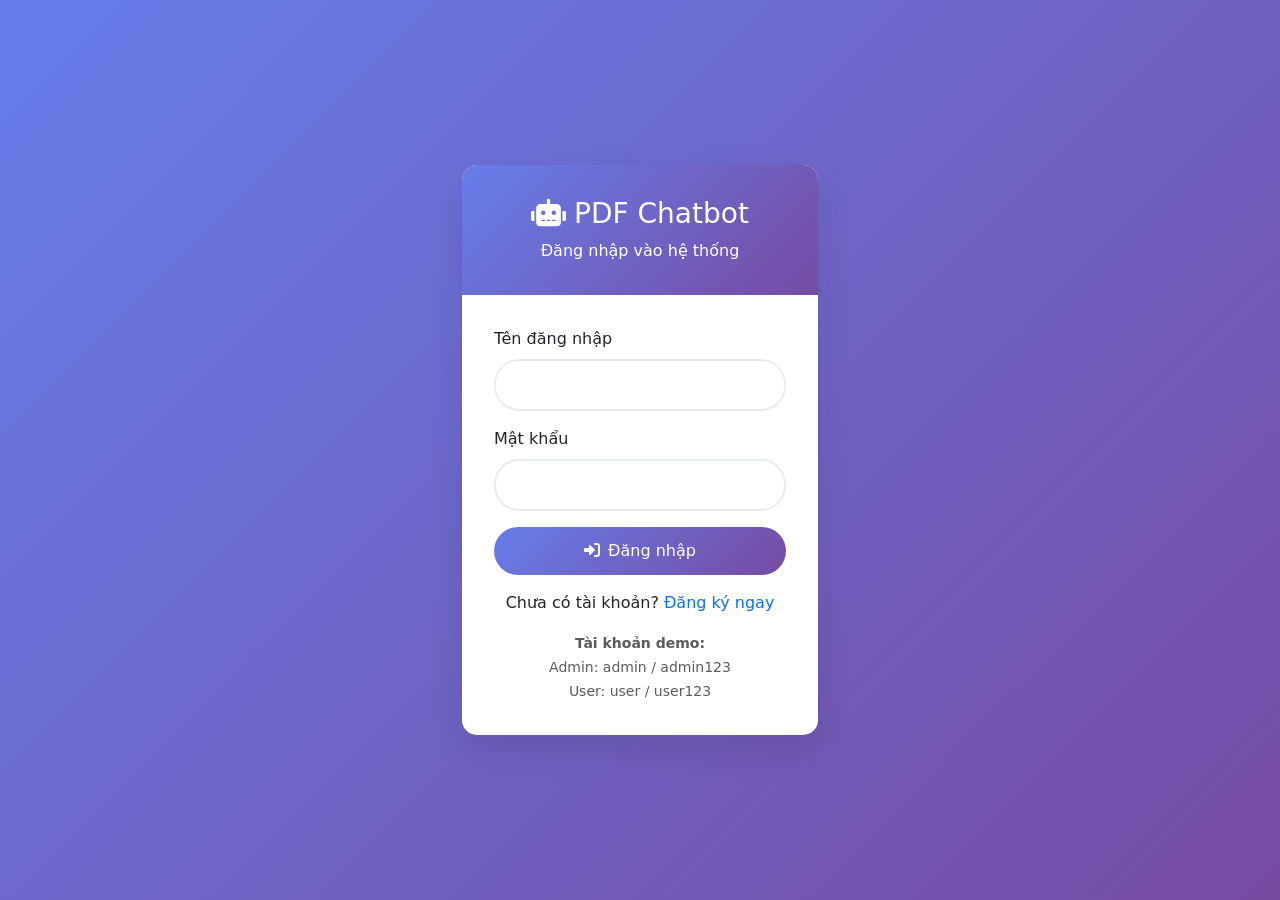
<file: templates/login.html>
<!DOCTYPE html>
<html lang="vi">
<head>
    <meta charset="UTF-8">
    <meta name="viewport" content="width=device-width, initial-scale=1.0">
    <title>Đăng nhập - Vietnamese PDF Chatbot</title>
    <link href="/static/robot.svg" rel="icon" type="image/svg+xml">
    <link href="https://cdn.jsdelivr.net/npm/bootstrap@5.1.3/dist/css/bootstrap.min.css" rel="stylesheet">
    <link href="https://cdnjs.cloudflare.com/ajax/libs/font-awesome/6.0.0/css/all.min.css" rel="stylesheet">
    <style>
        body {
            background: linear-gradient(135deg, #667eea 0%, #764ba2 100%);
            min-height: 100vh;
            display: flex;
            align-items: center;
        }
        .login-card {
            background: white;
            border-radius: 15px;
            box-shadow: 0 15px 35px rgba(0, 0, 0, 0.1);
            overflow: hidden;
        }
        .login-header {
            background: linear-gradient(135deg, #667eea 0%, #764ba2 100%);
            color: white;
            padding: 2rem;
            text-align: center;
        }
        .login-body {
            padding: 2rem;
        }
        .btn-primary {
            background: linear-gradient(135deg, #667eea 0%, #764ba2 100%);
            border: none;
            border-radius: 25px;
            padding: 12px 30px;
        }
        .form-control {
            border-radius: 25px;
            padding: 12px 20px;
            border: 2px solid #e9ecef;
        }
        .form-control:focus {
            border-color: #667eea;
            box-shadow: 0 0 0 0.2rem rgba(102, 126, 234, 0.25);
        }
        .alert {
            border-radius: 10px;
        }
    </style>
</head>
<body>
    <div class="container">
        <div class="row justify-content-center">
            <div class="col-md-6 col-lg-4">
                <div class="login-card">
                    <div class="login-header">
                        <h3><i class="fas fa-robot me-2"></i>PDF Chatbot</h3>
                        <p class="mb-0">Đăng nhập vào hệ thống</p>
                    </div>
                    <div class="login-body">
                        <div id="alert-container"></div>
                        
                        <form id="loginForm">
                            <div class="mb-3">
                                <label for="username" class="form-label">Tên đăng nhập</label>
                                <input type="text" class="form-control" id="username" required>
                            </div>
                            <div class="mb-3">
                                <label for="password" class="form-label">Mật khẩu</label>
                                <input type="password" class="form-control" id="password" required>
                            </div>
                            <div class="d-grid">
                                <button type="submit" class="btn btn-primary">
                                    <i class="fas fa-sign-in-alt me-2"></i>Đăng nhập
                                </button>
                            </div>
                        </form>
                        
                        <div class="text-center mt-3">
                            <p class="mb-0">Chưa có tài khoản? <a href="/register" class="text-decoration-none">Đăng ký ngay</a></p>
                        </div>
                        
                        <div class="text-center mt-3">
                            <small class="text-muted">
                                <strong>Tài khoản demo:</strong><br>
                                Admin: admin / admin123<br>
                                User: user / user123
                            </small>
                        </div>
                    </div>
                </div>
            </div>
        </div>
    </div>

    <script src="https://cdn.jsdelivr.net/npm/bootstrap@5.1.3/dist/js/bootstrap.bundle.min.js"></script>
    <script>
        document.getElementById('loginForm').addEventListener('submit', async (e) => {
            e.preventDefault();
            
            const username = document.getElementById('username').value;
            const password = document.getElementById('password').value;
            const alertContainer = document.getElementById('alert-container');
            
            try {
                const response = await fetch('/api/login', {
                    method: 'POST',
                    headers: {
                        'Content-Type': 'application/json',
                    },
                    body: JSON.stringify({ username, password })
                });
                
                const data = await response.json();
                
                if (response.ok) {
                    // Lưu token vào localStorage
                    localStorage.setItem('access_token', data.access_token);
                    localStorage.setItem('user', JSON.stringify(data.user));
                    
                    // Chuyển hướng đến dashboard
                    window.location.href = '/dashboard';
                } else {
                    alertContainer.innerHTML = `
                        <div class="alert alert-danger alert-dismissible fade show" role="alert">
                            ${data.detail}
                            <button type="button" class="btn-close" data-bs-dismiss="alert"></button>
                        </div>
                    `;
                }
            } catch (error) {
                alertContainer.innerHTML = `
                    <div class="alert alert-danger alert-dismissible fade show" role="alert">
                        Lỗi kết nối. Vui lòng thử lại.
                        <button type="button" class="btn-close" data-bs-dismiss="alert"></button>
                    </div>
                `;
            }
        });
    </script>
</body>
</html>
</file>
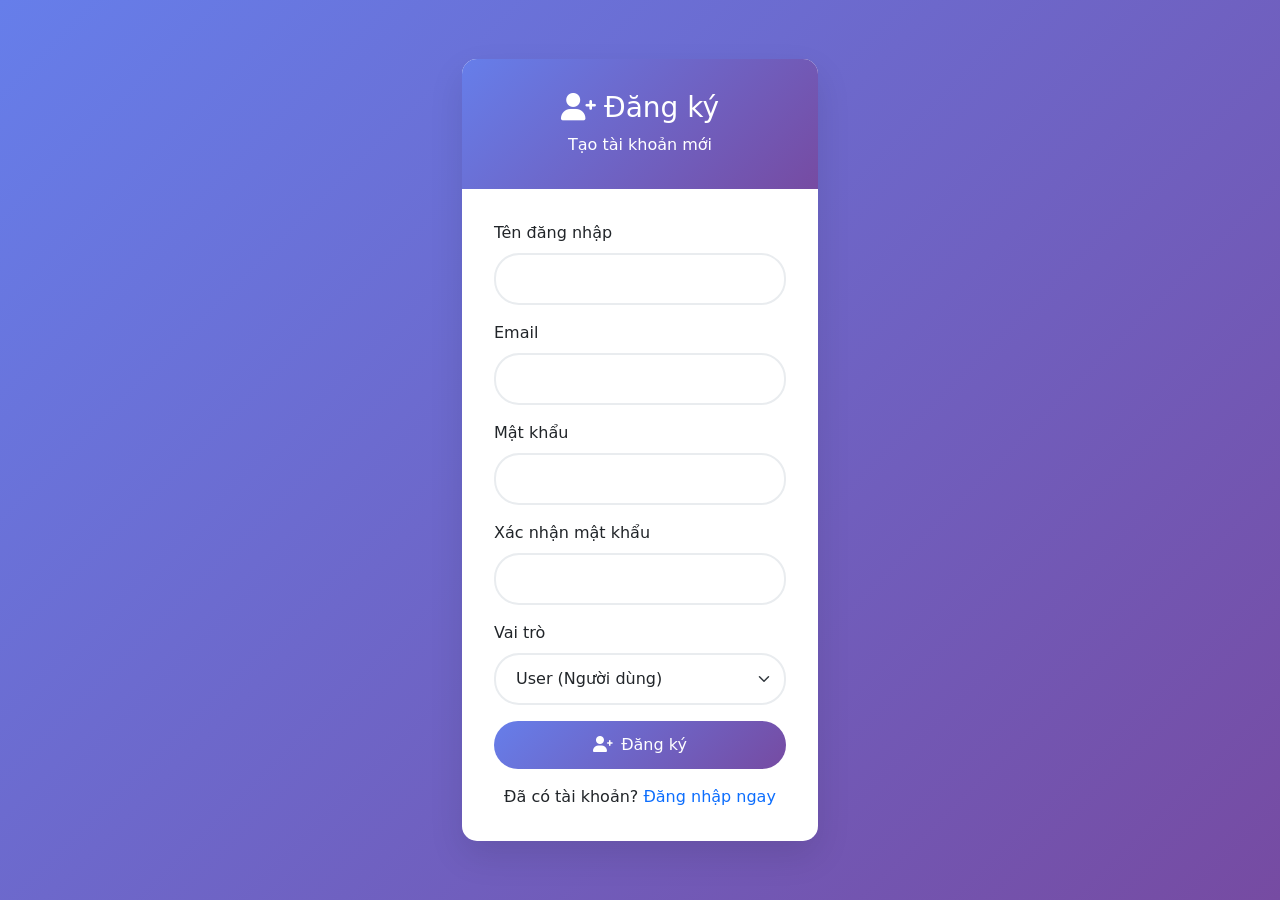
<file: templates/register.html>
<!DOCTYPE html>
<html lang="vi">
<head>
    <meta charset="UTF-8">
    <meta name="viewport" content="width=device-width, initial-scale=1.0">
    <title>Đăng ký - Vietnamese PDF Chatbot</title>
    <link href="/static/robot.svg" rel="icon" type="image/svg+xml">
    <link href="https://cdn.jsdelivr.net/npm/bootstrap@5.1.3/dist/css/bootstrap.min.css" rel="stylesheet">
    <link href="https://cdnjs.cloudflare.com/ajax/libs/font-awesome/6.0.0/css/all.min.css" rel="stylesheet">
    <style>
        body {
            background: linear-gradient(135deg, #667eea 0%, #764ba2 100%);
            min-height: 100vh;
            display: flex;
            align-items: center;
        }
        .register-card {
            background: white;
            border-radius: 15px;
            box-shadow: 0 15px 35px rgba(0, 0, 0, 0.1);
            overflow: hidden;
        }
        .register-header {
            background: linear-gradient(135deg, #667eea 0%, #764ba2 100%);
            color: white;
            padding: 2rem;
            text-align: center;
        }
        .register-body {
            padding: 2rem;
        }
        .btn-primary {
            background: linear-gradient(135deg, #667eea 0%, #764ba2 100%);
            border: none;
            border-radius: 25px;
            padding: 12px 30px;
        }
        .form-control, .form-select {
            border-radius: 25px;
            padding: 12px 20px;
            border: 2px solid #e9ecef;
        }
        .form-control:focus, .form-select:focus {
            border-color: #667eea;
            box-shadow: 0 0 0 0.2rem rgba(102, 126, 234, 0.25);
        }
        .alert {
            border-radius: 10px;
        }
    </style>
</head>
<body>
    <div class="container">
        <div class="row justify-content-center">
            <div class="col-md-6 col-lg-4">
                <div class="register-card">
                    <div class="register-header">
                        <h3><i class="fas fa-user-plus me-2"></i>Đăng ký</h3>
                        <p class="mb-0">Tạo tài khoản mới</p>
                    </div>
                    <div class="register-body">
                        <div id="alert-container"></div>
                        
                        <form id="registerForm">
                            <div class="mb-3">
                                <label for="username" class="form-label">Tên đăng nhập</label>
                                <input type="text" class="form-control" id="username" required>
                            </div>
                            <div class="mb-3">
                                <label for="email" class="form-label">Email</label>
                                <input type="email" class="form-control" id="email" required>
                            </div>
                            <div class="mb-3">
                                <label for="password" class="form-label">Mật khẩu</label>
                                <input type="password" class="form-control" id="password" required>
                            </div>
                            <div class="mb-3">
                                <label for="confirmPassword" class="form-label">Xác nhận mật khẩu</label>
                                <input type="password" class="form-control" id="confirmPassword" required>
                            </div>
                            <div class="mb-3">
                                <label for="role" class="form-label">Vai trò</label>
                                <select class="form-select" id="role" required>
                                    <option value="user">User (Người dùng)</option>
                                    <option value="admin">Admin (Quản trị viên)</option>
                                </select>
                            </div>
                            <div class="d-grid">
                                <button type="submit" class="btn btn-primary">
                                    <i class="fas fa-user-plus me-2"></i>Đăng ký
                                </button>
                            </div>
                        </form>
                        
                        <div class="text-center mt-3">
                            <p class="mb-0">Đã có tài khoản? <a href="/login" class="text-decoration-none">Đăng nhập ngay</a></p>
                        </div>
                    </div>
                </div>
            </div>
        </div>
    </div>

    <script src="https://cdn.jsdelivr.net/npm/bootstrap@5.1.3/dist/js/bootstrap.bundle.min.js"></script>
    <script>
        document.getElementById('registerForm').addEventListener('submit', async (e) => {
            e.preventDefault();
            
            const username = document.getElementById('username').value;
            const email = document.getElementById('email').value;
            const password = document.getElementById('password').value;
            const confirmPassword = document.getElementById('confirmPassword').value;
            const role = document.getElementById('role').value;
            const alertContainer = document.getElementById('alert-container');
            
            // Kiểm tra mật khẩu khớp
            if (password !== confirmPassword) {
                alertContainer.innerHTML = `
                    <div class="alert alert-danger alert-dismissible fade show" role="alert">
                        Mật khẩu xác nhận không khớp
                        <button type="button" class="btn-close" data-bs-dismiss="alert"></button>
                    </div>
                `;
                return;
            }
            
            try {
                const response = await fetch('/api/register', {
                    method: 'POST',
                    headers: {
                        'Content-Type': 'application/json',
                    },
                    body: JSON.stringify({ username, email, password, role })
                });
                
                const data = await response.json();
                
                if (response.ok) {
                    alertContainer.innerHTML = `
                        <div class="alert alert-success alert-dismissible fade show" role="alert">
                            Đăng ký thành công! Chuyển hướng đến trang đăng nhập...
                            <button type="button" class="btn-close" data-bs-dismiss="alert"></button>
                        </div>
                    `;
                    
                    // Chuyển hướng sau 2 giây
                    setTimeout(() => {
                        window.location.href = '/login';
                    }, 2000);
                } else {
                    alertContainer.innerHTML = `
                        <div class="alert alert-danger alert-dismissible fade show" role="alert">
                            ${data.detail}
                            <button type="button" class="btn-close" data-bs-dismiss="alert"></button>
                        </div>
                    `;
                }
            } catch (error) {
                alertContainer.innerHTML = `
                    <div class="alert alert-danger alert-dismissible fade show" role="alert">
                        Lỗi kết nối. Vui lòng thử lại.
                        <button type="button" class="btn-close" data-bs-dismiss="alert"></button>
                    </div>
                `;
            }
        });
    </script>
</body>
</html>
</file>
